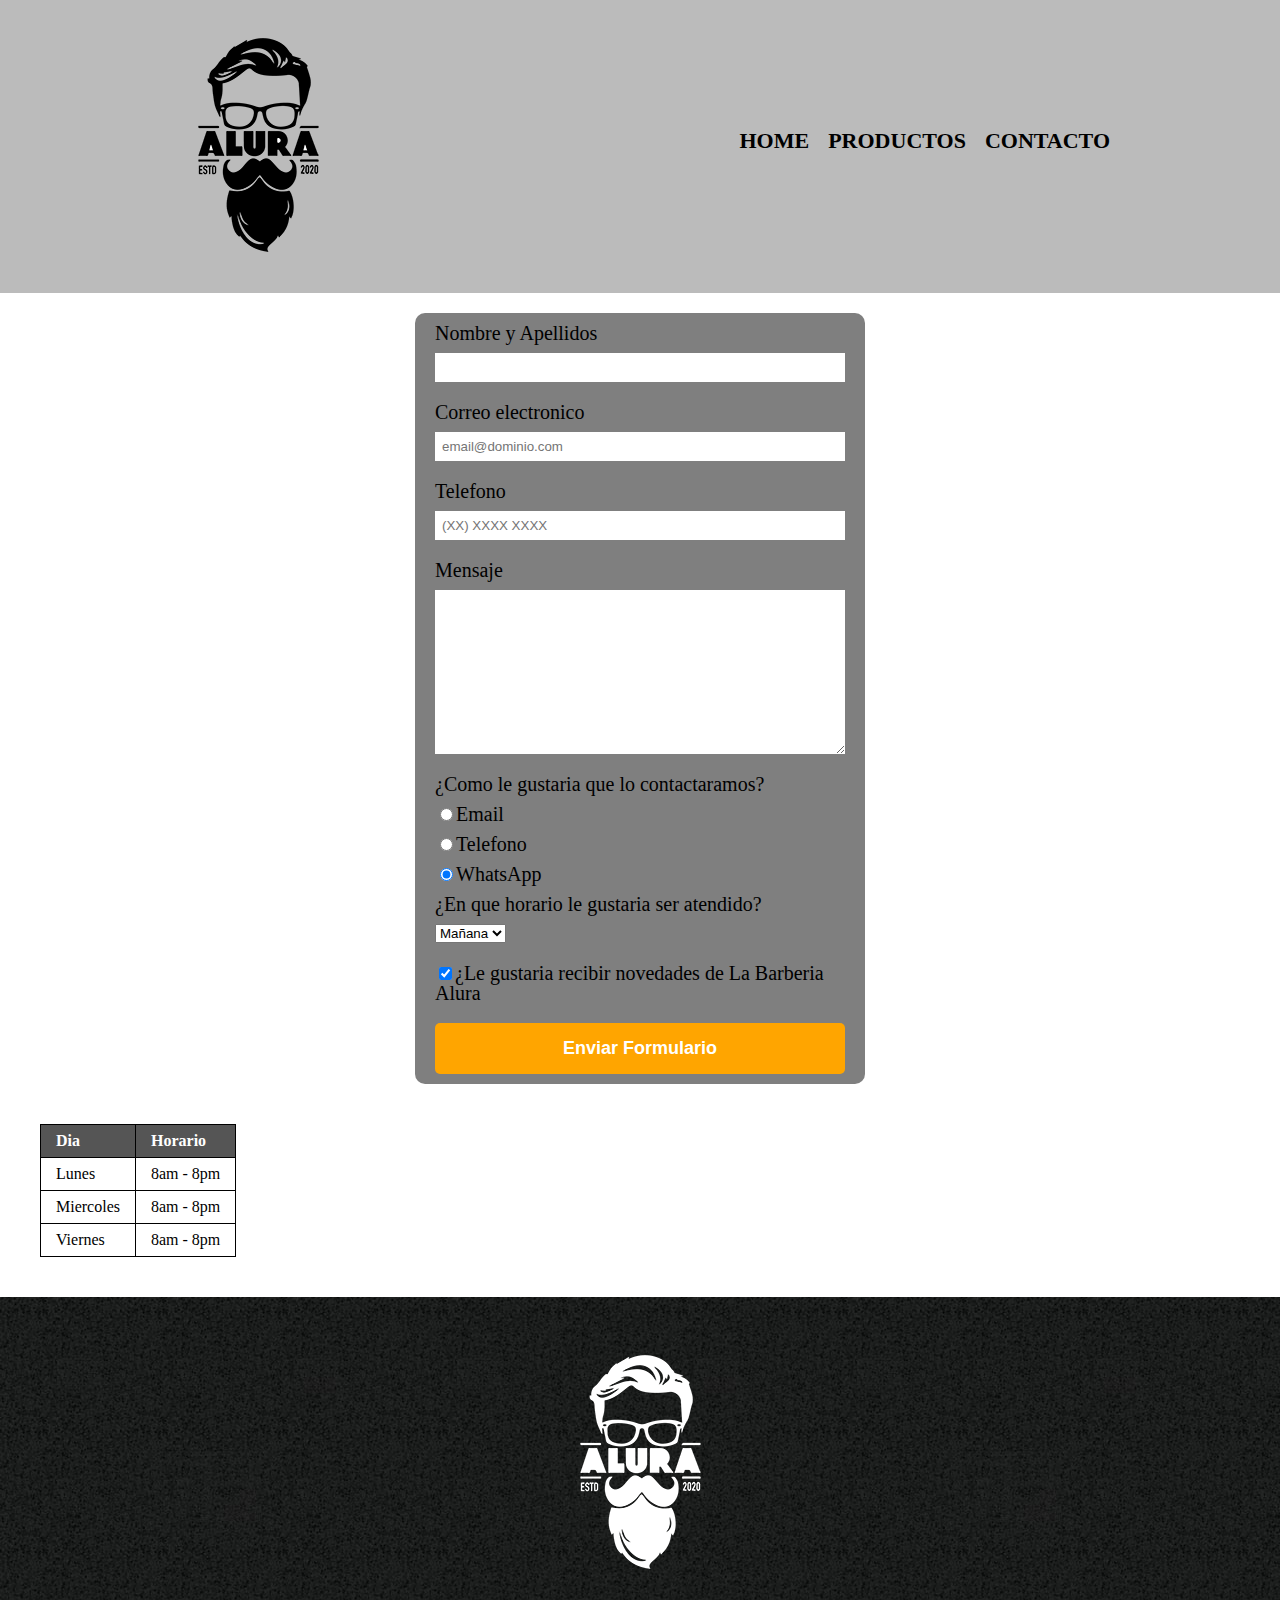
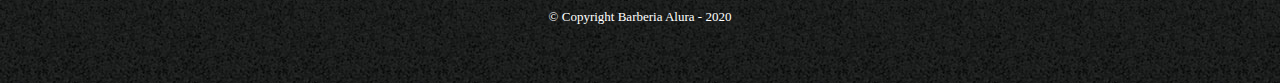
<file: contacto.html>
<!DOCTYPE html>
<html lang="en">
<head>
    <meta charset="UTF-8">
    <meta http-equiv="X-UA-Compatible" content="IE=edge">
    <meta name="viewport" content="width=device-width, initial-scale=1.0">
    <title>Contacto</title>
    <link rel="stylesheet" href="reset.css">
    <link rel="stylesheet" href="style.css">
</head>
<body>
    <header>

        <div class="caja">
            
            <h1><img src="imagenes/logo.png" alt="Logo Barberia"></h1>
            
            <nav>
                <ul>
                    <li><a href="index.html">Home</a> </li>
                    <li><a href="productos.html">Productos</a> </li>
                    <li><a href="contacto.html">Contacto</a> </li>
                </ul>
            </nav>
        </div>

     </header>

     <main>
        <form>
            <label for="nombreapellido">Nombre y Apellidos</label>
            <input type="text" id="nombreapellido" class="input-padron" required>

            <label for="correoelectronico">Correo electronico</label>
            <input type="email" id="correoelectronico" class="input-padron" required placeholder="email@dominio.com">

            <label for="telefono">Telefono</label>
            <input type="tel" id="telefono" class="input-padron" required placeholder="(XX) XXXX XXXX">

            <label for="mensaje">Mensaje</label>
            <textarea id="mensaje" cols="70" rows="10"></textarea>

            <fieldset>
                <legend>¿Como le gustaria que lo contactaramos?</legend>

                <label for="radio-email"><input type="radio" name="contacto" value="email" id="radio-email">Email</label>

                
                <label for="radio-telefono"><input type="radio" name="contacto" value="telefonol" id="radio-telefono">Telefono</label>

                
                <label for="radio-whatsapp"><input type="radio" checked name="contacto" value="whatsapp" id="radio-whatsapp">WhatsApp</label>
            </fieldset>

            <fieldset>

                <legend>¿En que horario le gustaria ser atendido?</legend>

                <select>
                    <option>Mañana</option>
                    <option>Tarde</option>
                    <option>Noche</option>
                </select>
            </fieldset>

            <label class="checkbox"><input type="checkbox" checked>¿Le gustaria recibir novedades de La Barberia Alura</label>

            <input type="submit" value="Enviar Formulario" class="enviar">
        </form>

        <table>
            <thead>
                <tr>
                    <td>Dia</td>
                    <td>Horario</td>   
                </tr>
            </thead>

            <tbody>
                <tr>
                    <td>Lunes</td>
                    <td>8am - 8pm</td>
                </tr>

                <tr>
                    <td>Miercoles</td>
                    <td>8am - 8pm</td>
                </tr>

                <tr>
                    <td>Viernes</td>
                    <td>8am - 8pm</td>
                </tr>
            </tbody>
        </table>
     </main>

     <footer>
        <img src="imagenes/logo-blanco.png" alt="Logo Barberia">
        <!-- &copy es un caracter especial para el copyright y se encuentran el unicode-->
        <p class="copyright">&copy Copyright Barberia Alura - 2020</p>  
    </footer>
</body>
</html>
</file>
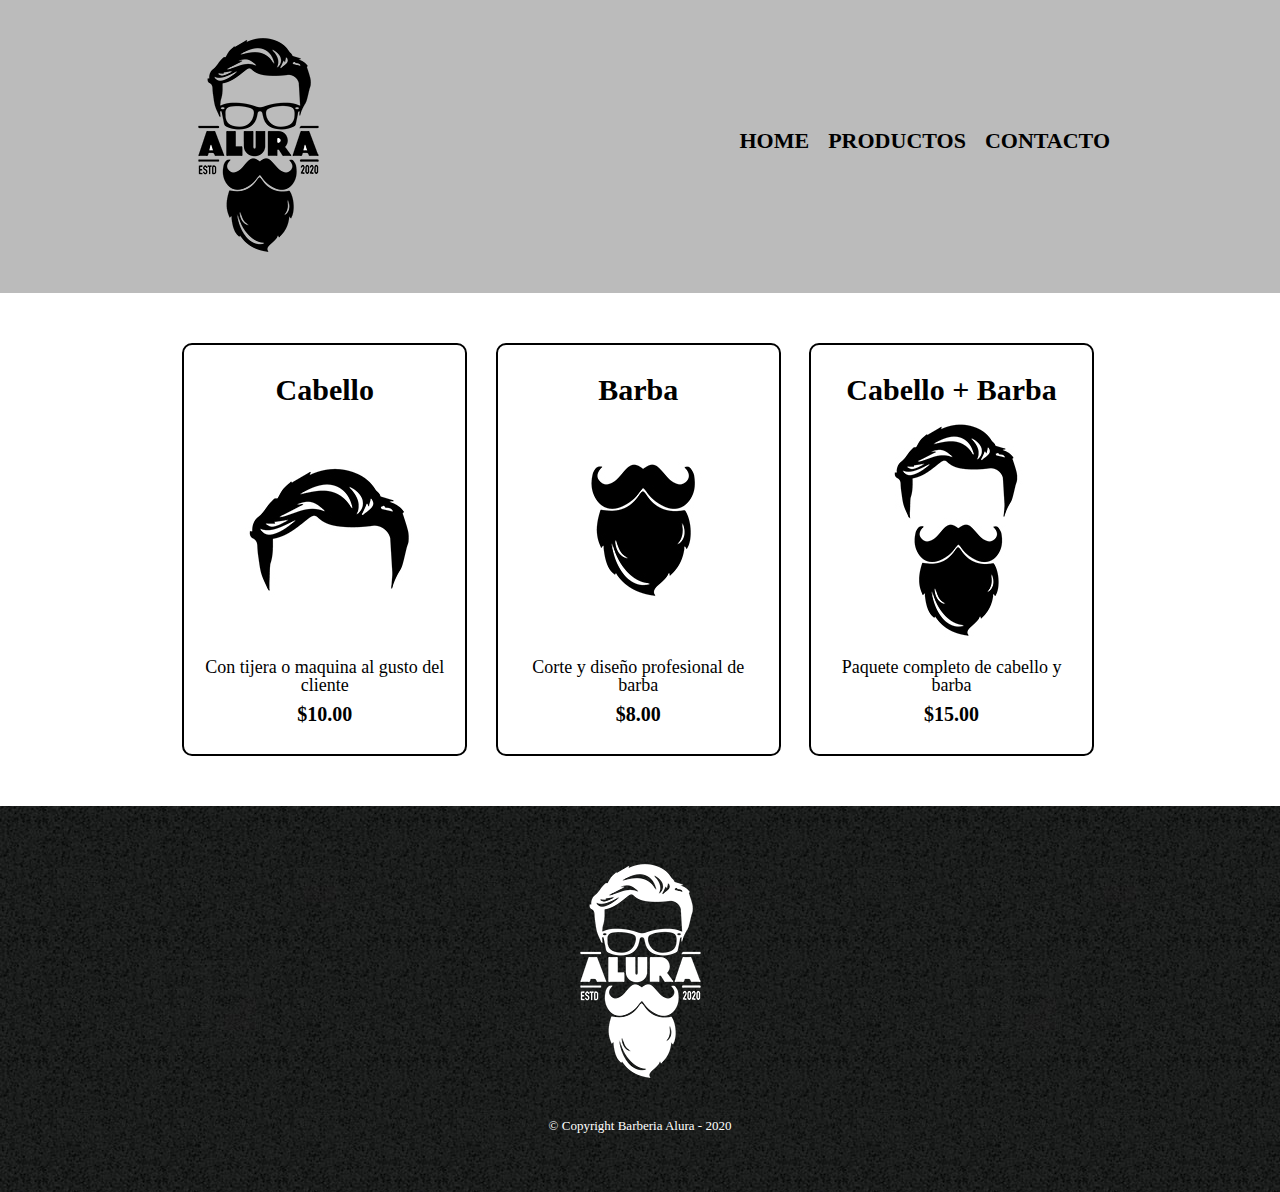
<file: productos.html>
<!DOCTYPE html>
<html lang="en">
<head>
    <meta charset="UTF-8">
    <meta http-equiv="X-UA-Compatible" content="IE=edge">
    <meta name="viewport" content="width=device-width, initial-scale=1.0">
    <title>Productos-Barberia Alura</title>
    <link rel="stylesheet" href="reset.css">
    <link rel="stylesheet" href="style.css">
</head>
<body>
    <header>

        <div class="caja">
            <h1>
            <img src="imagenes/logo.png">
            </h1>

            <nav>
                <ul>
                    <li><a href="index.html">Home</a> </li>
                    <li><a href="productos.html">Productos</a> </li>
                    <li><a href="contacto.html">Contacto</a> </li>
                </ul>
            </nav>
        </div>

     </header>

        <main>
            <div class="productos">
                <ul class="lista-productos">
                    <li>
                        <h2>Cabello</h2>
                        <img src="imagenes/cabello.jpg">
                        <p class="producto-descripcion">Con tijera o maquina al gusto del cliente</p>
                        <p class="producto-precio">$10.00</p>
                    </li>

                    <li>
                        <h2>Barba</h2>
                        <img src="imagenes/barba.jpg">
                        <p class="producto-descripcion">Corte y diseño profesional de barba</p>
                        <p class="producto-precio">$8.00</p>
                    </li>

                    <li>
                        <h2>Cabello + Barba</h2>
                        <img src="imagenes/cabello+barba.jpg">
                        <p class="producto-descripcion">Paquete completo de cabello y barba</p>
                        <p class="producto-precio">$15.00</p>
                    </li>
                </ul>
            </div>
            
        </main>

        <footer>
            <img src="imagenes/logo-blanco.png">
            <!-- &copy es un caracter especial para el copyright y se encuentran el unicode-->
            <p class="copyright">&copy Copyright Barberia Alura - 2020</p>  
        </footer>
        
   
</body>
</html>
</file>
<file: style.css>
body{
    font-family: /*'Aboreto'*/ cursive;
}

header{
    background-color: #bbbbbb;
    padding: 20px 0;
}

.caja{
    width: 940px;/*para darle un acho*/
    position: relative;
    margin: 0 auto;/*para que quede centrado*/
}

nav{
    position: absolute;/*para moverlo en otra parte de la pagina*/
    top: 110px;
    right: 0;
}

nav li {
    display: inline; /*para que lo ordene en linea la barra de navegacion*/
    margin: 0 0 0 15px;/*para que tenga el espaciado.arriba.abajo.derecha.izquierda.*/
}

nav a{
    text-transform: uppercase;/*para que el texto lo convierta en mayusculas*/
    color: black;
    font-weight: bold;/*negritas*/
    font-size: 22px;
    text-decoration: none;/*para que quite el subrayado de las pag*/
}

nav a:hover{ /*hover es para cuando pase el puntero del mause cambie de color*/
    color: #c78c19;
    text-decoration: underline;/*es para que aparezaca le subrayado cuando el puntero pase*/
}

.productos{
    width: 940px;/*para darle un acho*/
    margin: 0 auto;/*para que quede centrado*/
    padding: 40px;
}

.productos li{
    display: inline-block;/*para poder ajustar el tamaño*/
    text-align: center;/*para que los titulos queden centrados*/
    width: 30%;/*para que queden mejro distribuidos*/
    min-width: 285px;/*para que el responsivo quede mejor, ua que sino se pone queda feo*/
    vertical-align: top;
    /*background-color: #cccccc; para saber como estan ubicadas las imagenes*/
    margin: 0 1.3%;
    margin-top: 10px;/*es para que almomento de responsive no esten juntos los elementos*/
    margin-bottom: 10px;/*es para que almomento de responsive no esten juntos los elementos*/
    padding: 30px 20px;/*Cuando declaro que existe un espaciamiento interno, estoy aumentando el contenido.*/
    box-sizing: border-box;/*para corregir el espaciado de las imagenes*/
    /*border-color: black;
    border-width: 2px;
    border-style: solid;*/
    border: 2px black solid;/*1 sola linea para las 3 de arriba*/
    border-radius: 10px;/*podemos diseñar la esquina redondeada de los elementos.*/
}

.productos li:hover{
    border-color: #c78c19;
}

.productos li:active{/*cuando se da click cambia de color*/
    border-color: #088c18;
}

.productos li:hover h2{/*esto es para que cauando se seleccione cabie de tamaño el titulo*/
    font-size: 33px;
}

h2{
    font-size: 30px;
    font-weight: bold;
}

.producto-descripcion{
    font-size: 18px;
}

.producto-precio{
    font-size: 20px;
    font-weight: bold;
    margin-top: 10px;
}

footer{
    text-align: center;
    background: url(imagenes/bg.jpg);/*para poner una imgen de fondo*/
    padding: 40px;
}

.copyright{
    color: white;
    font-size: 13px;
    margin: 20px;
}


form{
    margin: auto;
    /* margin-left: 10px; */
    width: 450px;
    background: rgba(0,0,0,0.5);
    padding: 10px 20px;
    box-sizing: border-box;
    margin-top: 20px;
    border-radius: 10px;
}

form textarea{
    min-height: 100px;
    max-height: 200px;
    max-width: 100%;
}

form label, form legend{
    display: block;
    font-size: 20px;
    margin: 0 0 10px;
}

.input-padron, textarea{
    display: block;
    margin-bottom: 20px;
    padding: 7px;
    width: 100%;
    box-sizing: border-box;
    border: none;
}

.checkbox{
    margin: 20px 0;
}

.enviar{
    width: 100%;
    padding: 15px 0;
    font-size: 18px;
    font-weight: bold;
    color: white;
    background-color: orange;
    border: none;
    border-radius: 5px;
    transition: 1s all;
    cursor: pointer;
}

.enviar:hover{
    background-color: darkorange;
    transform: scale(1.2);
}

table{
    margin: 40px 40px;
}

thead{
    background: #555555;
    color: white;
    font-weight: bold;
}

td, th{
    border: 1px solid #000000;
    padding: 8px 15px;
}

/*css para la home*/
.banner{
    width: 100%;
}

.principal{/*color gradiente*/
    padding: 3em;
    background: #FEFEFE;
    width: 940px;
    margin: 0 auto;
}

.titulo-principal{
    text-align: center;
    font-size: 2em;
    margin: 0 0 1em;
    clear: left;
}


.principal p{
    margin: 0 0 1em;
}

.principal strong{
    font-weight: bold;
}

.principal em{
    font-style: italic;
}

.utensilios{
    width: 120px;
    float: left;
    margin: 0 20px 20px 0;
}

.mapa{
    padding: 3em 0;
    background: linear-gradient(#fefefe, #888888);
}

.mapa p{
    margin: 0 0 2em;
    text-align: center;
}

.mapa-contenido{
    width: 940px;
    margin: 0 auto;
}

.diferenciales{
    padding: 3em 0;
    background: #888888;/*color gradiente*/
}

.contenido-diferenciales{
    width: 640px;
    margin: 0 auto;
}

.lista-diferenciales{
    width: 40%;
    display: inline-block;
    vertical-align: top;
}

.item{
    line-height: 1.5;
}

.item::before{
    content: "⍟";
}

.item:first-child{/*para cambiar el tipo de letra solo al primer item*/
    font-weight: bold;
}

.imagenDiferenciales{
    width: 60%;
    transition: 400ms;
    box-shadow: 10px 10px 30px 15px #000000;
}

.video{
    width: 560px;
    margin: 1em auto;

}

@media screen and (max-width: 480px){
    h1{
        text-align: center;
    }

    nav{
        position: static;
    }

    .caja, .principal, .mapa-contenido, .contenido-diferenciales, .video, .productos{
        width: auto;
    }

    .lista-diferenciales, .imagenDiferenciales, form{
        width: 100%;
    }

}
</file>
